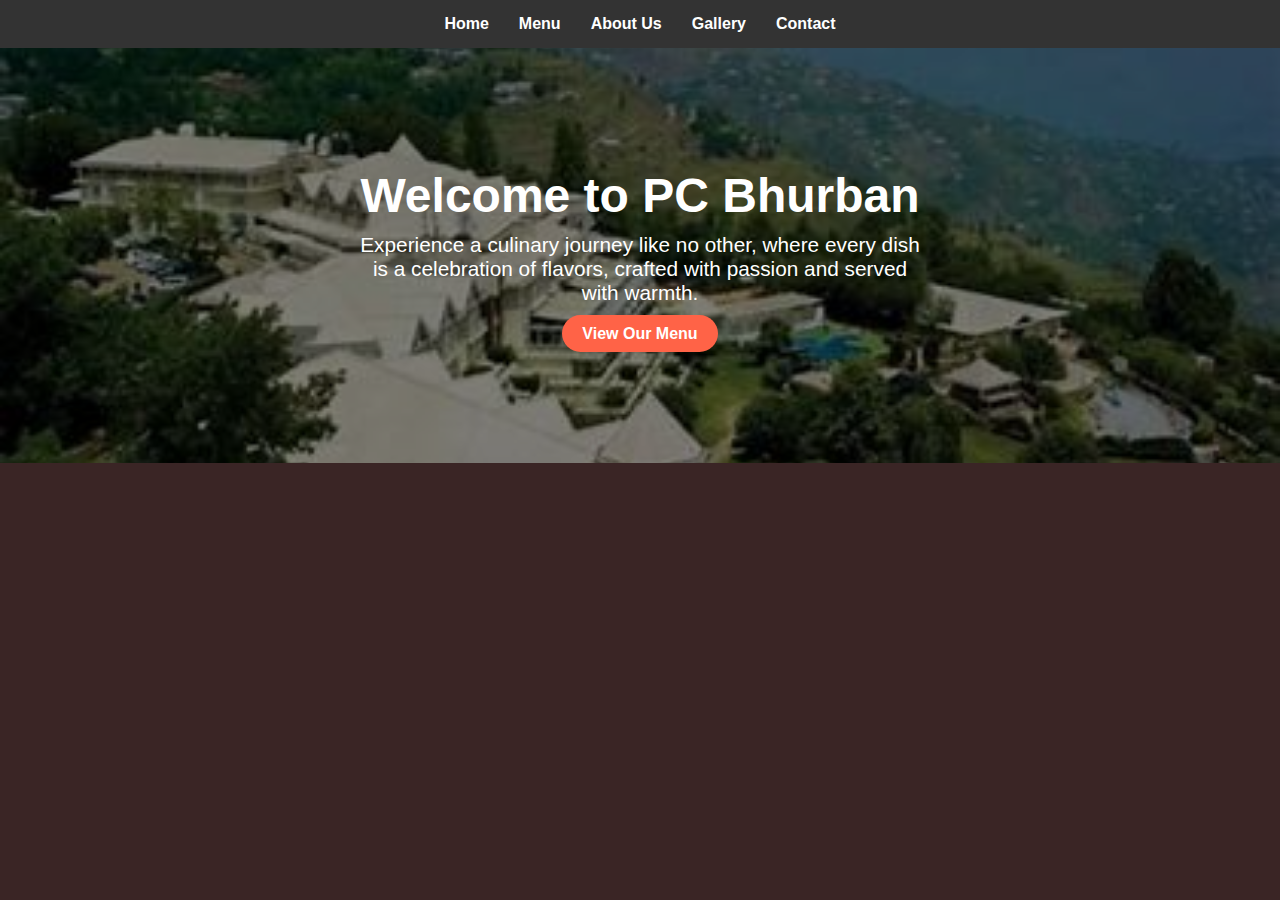
<file: index.html>
<!DOCTYPE html>
<html lang="en">
<head>
    <meta charset="UTF-8">
    <meta name="viewport" content="width=device-width, initial-scale=1.0">
    <title>PC Bhurban Restaurant</title>
    <link rel="stylesheet" href="styles.css">
</head>
<body>
    <header>
        <nav class="navbar">
            <a href="index.html">Home</a>
            <a href="menu.html">Menu</a>
            <a href="about.html">About Us</a>
            <a href="gallery.html">Gallery</a>
            <a href="contact.html">Contact</a>
        </nav>
    </header>

    <section class="hero">
        <div class="hero-content">
            <h1>Welcome to PC Bhurban</h1>
            <p>Experience a culinary journey like no other, where every dish is a celebration of flavors, crafted with passion and served with warmth.</p>
            <a href="menu.html" class="cta-button">View Our Menu</a>
        </div>
    </section>
</body>
</html>
</file>
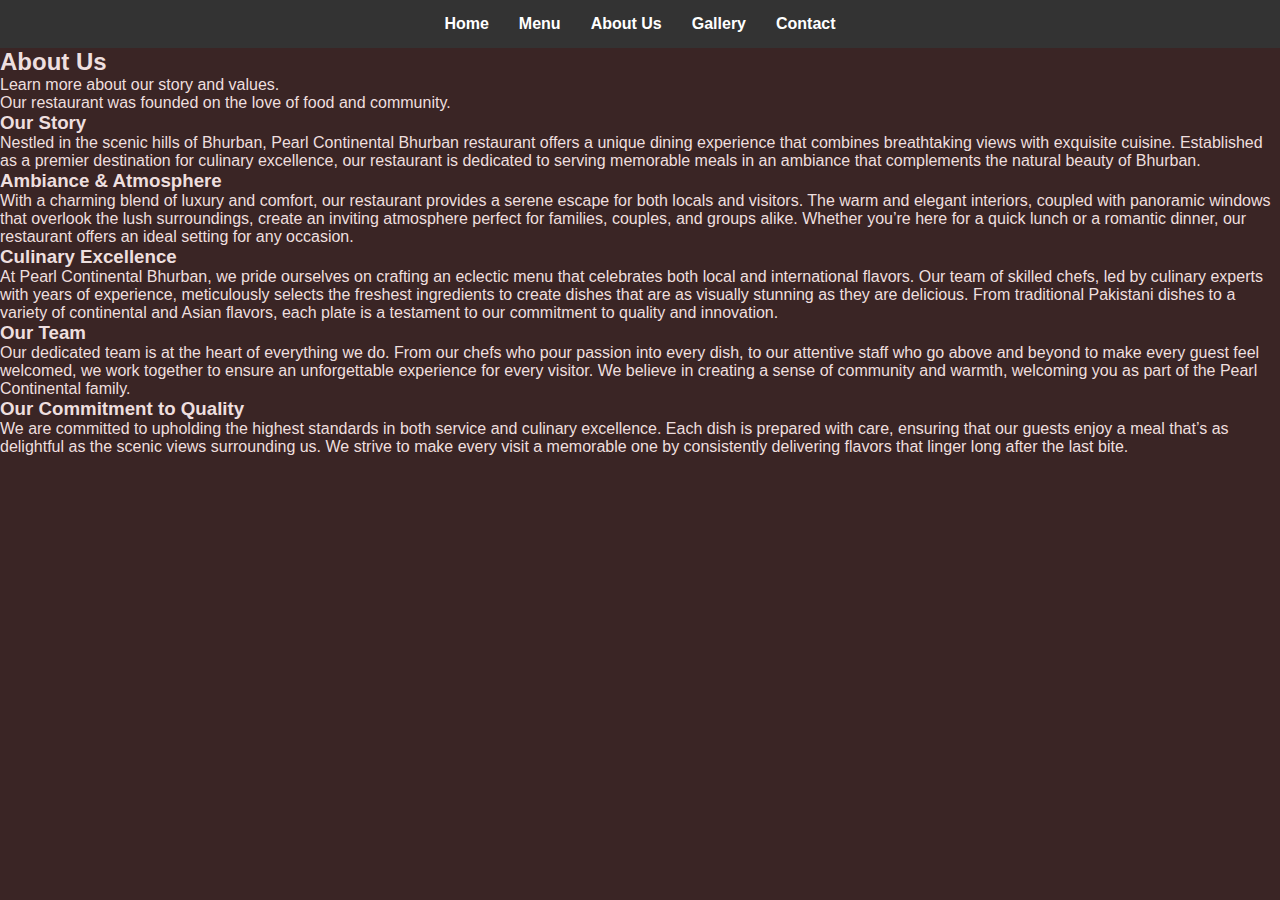
<file: about.html>
<!DOCTYPE html>
<html lang="en">
<head>
    <meta charset="UTF-8">
    <meta name="viewport" content="width=device-width, initial-scale=1.0">
    <title>About Us</title>
    <link rel="stylesheet" href="styles.css">
</head>
<body>
    <header>
        <nav class="navbar">
            <a href="index.html">Home</a>
            <a href="menu.html">Menu</a>
            <a href="about.html">About Us</a>
            <a href="gallery.html">Gallery</a>
            <a href="contact.html">Contact</a>
        </nav>
    </header>

    <section class="about-section">
        <h2>About Us</h2>
        <p>Learn more about our story and values.</p>
        <p>Our restaurant was founded on the love of food and community.</p>

        <h3>Our Story</h3>
        <p>
            Nestled in the scenic hills of Bhurban, Pearl Continental Bhurban restaurant offers a unique dining experience 
            that combines breathtaking views with exquisite cuisine. Established as a premier destination for culinary excellence, 
            our restaurant is dedicated to serving memorable meals in an ambiance that complements the natural beauty of Bhurban.
        </p>

        <h3>Ambiance & Atmosphere</h3>
        <p>
            With a charming blend of luxury and comfort, our restaurant provides a serene escape for both locals and visitors. 
            The warm and elegant interiors, coupled with panoramic windows that overlook the lush surroundings, create an inviting 
            atmosphere perfect for families, couples, and groups alike. Whether you’re here for a quick lunch or a romantic dinner, 
            our restaurant offers an ideal setting for any occasion.
        </p>

        <h3>Culinary Excellence</h3>
        <p>
            At Pearl Continental Bhurban, we pride ourselves on crafting an eclectic menu that celebrates both local and international 
            flavors. Our team of skilled chefs, led by culinary experts with years of experience, meticulously selects the freshest ingredients 
            to create dishes that are as visually stunning as they are delicious. From traditional Pakistani dishes to a variety of 
            continental and Asian flavors, each plate is a testament to our commitment to quality and innovation.
        </p>

        <h3>Our Team</h3>
        <p>
            Our dedicated team is at the heart of everything we do. From our chefs who pour passion into every dish, to our attentive 
            staff who go above and beyond to make every guest feel welcomed, we work together to ensure an unforgettable experience 
            for every visitor. We believe in creating a sense of community and warmth, welcoming you as part of the Pearl Continental family.
        </p>

        <h3>Our Commitment to Quality</h3>
        <p>
            We are committed to upholding the highest standards in both service and culinary excellence. Each dish is prepared 
            with care, ensuring that our guests enjoy a meal that’s as delightful as the scenic views surrounding us. We strive 
            to make every visit a memorable one by consistently delivering flavors that linger long after the last bite.
        </p>
    </section>
</body>
</html>
</file>
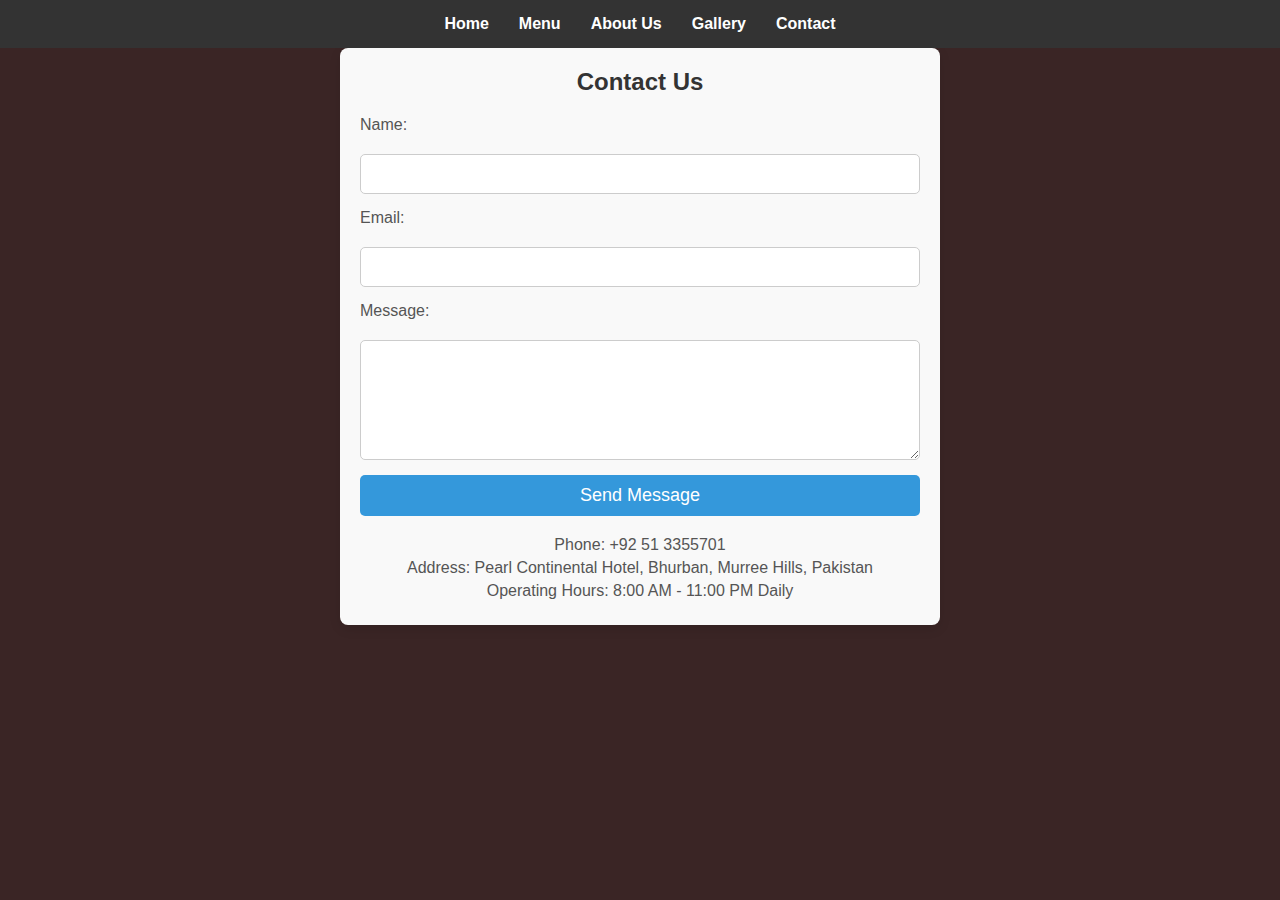
<file: contact.html>
<!DOCTYPE html>
<html lang="en">
<head>
    <meta charset="UTF-8">
    <meta name="viewport" content="width=device-width, initial-scale=1.0">
    <title>Contact Us</title>
    <link rel="stylesheet" href="styles.css">
</head>
<body>
    <header>
        <nav class="navbar">
            <a href="index.html">Home</a>
            <a href="menu.html">Menu</a>
            <a href="about.html">About Us</a>
            <a href="gallery.html">Gallery</a>
            <a href="contact.html">Contact</a>
        </nav>
    </header>

    <section class="contact-section">
        <h2>Contact Us</h2>
        <form action="#">
            <label for="name">Name:</label>
            <input type="text" id="name" name="name" required>

            <label for="email">Email:</label>
            <input type="email" id="email" name="email" required>

            <label for="message">Message:</label>
            <textarea id="message" name="message" required></textarea>

            <button type="submit">Send Message</button>
        </form>

        <div class="contact-info">
            <p>Phone: +92 51 3355701</p>
            <p>Address: Pearl Continental Hotel, Bhurban, Murree Hills, Pakistan</p>
            <p>Operating Hours: 8:00 AM - 11:00 PM Daily</p>
        </div>
    </section>
</body>
</html>
</file>
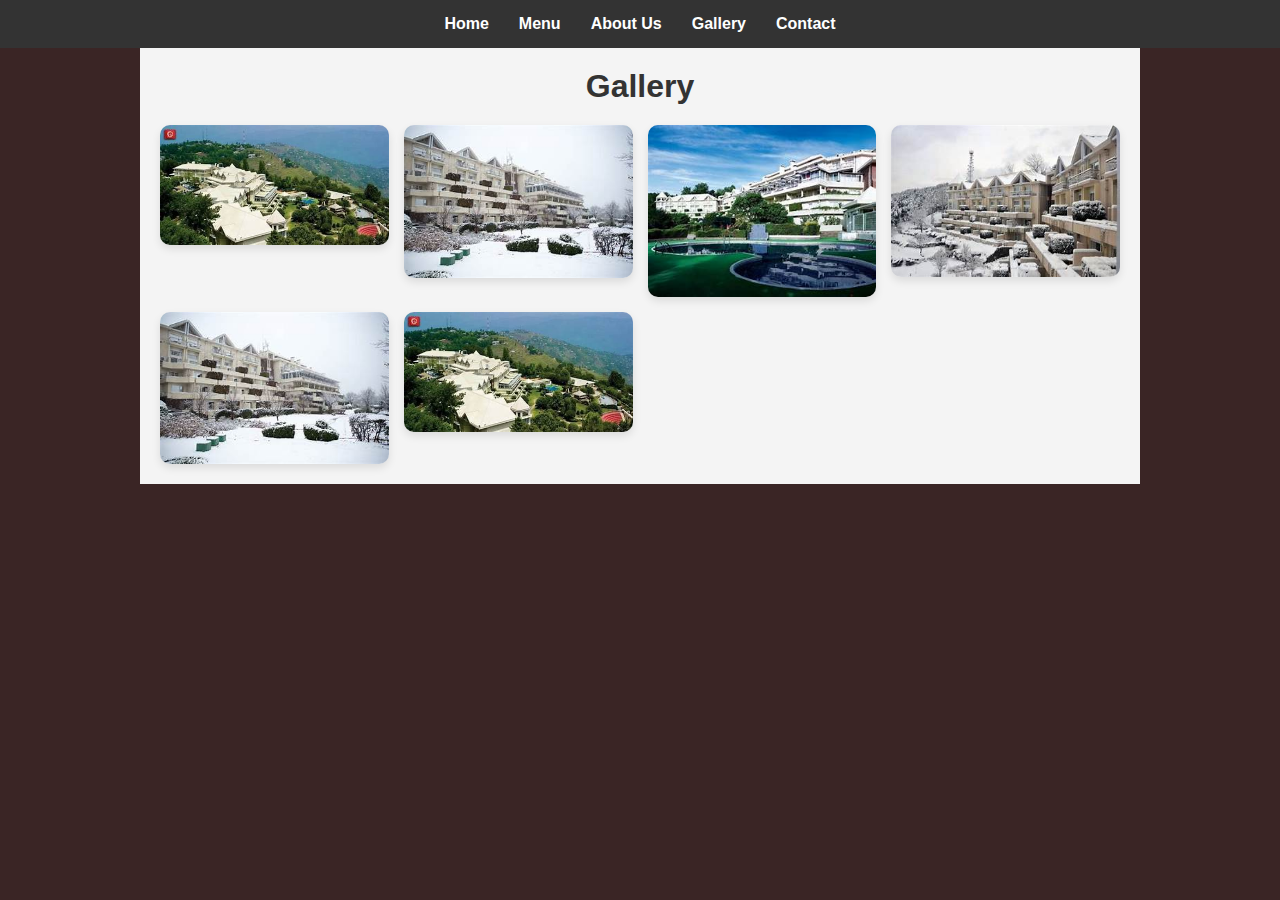
<file: gallery.html>
<!DOCTYPE html>
<html lang="en">
<head>
    <meta charset="UTF-8">
    <meta name="viewport" content="width=device-width, initial-scale=1.0">
    <title>Gallery</title>
    <link rel="stylesheet" href="styles.css">
</head>
<body>
    <header>
        <nav class="navbar">
            <a href="index.html">Home</a>
            <a href="menu.html">Menu</a>
            <a href="about.html">About Us</a>
            <a href="gallery.html">Gallery</a>
            <a href="contact.html">Contact</a>
        </nav>
    </header>

    <section class="gallery-section">
        <h2>Gallery</h2>
        <div class="gallery-grid">
            <img src="res1.jpg" alt="Dish 1">
            <img src="res2.jpg" alt="Dish 2">
            <img src="res3.jpg" alt="Dish 3">
            <img src="res4.jpg" alt="Dish 4">
            <img src="res2.jpg" alt="Dish 5">
            <img src="res1.jpg" alt="Dish 6">
        </div>
    </section>
</body>
</html>
</file>
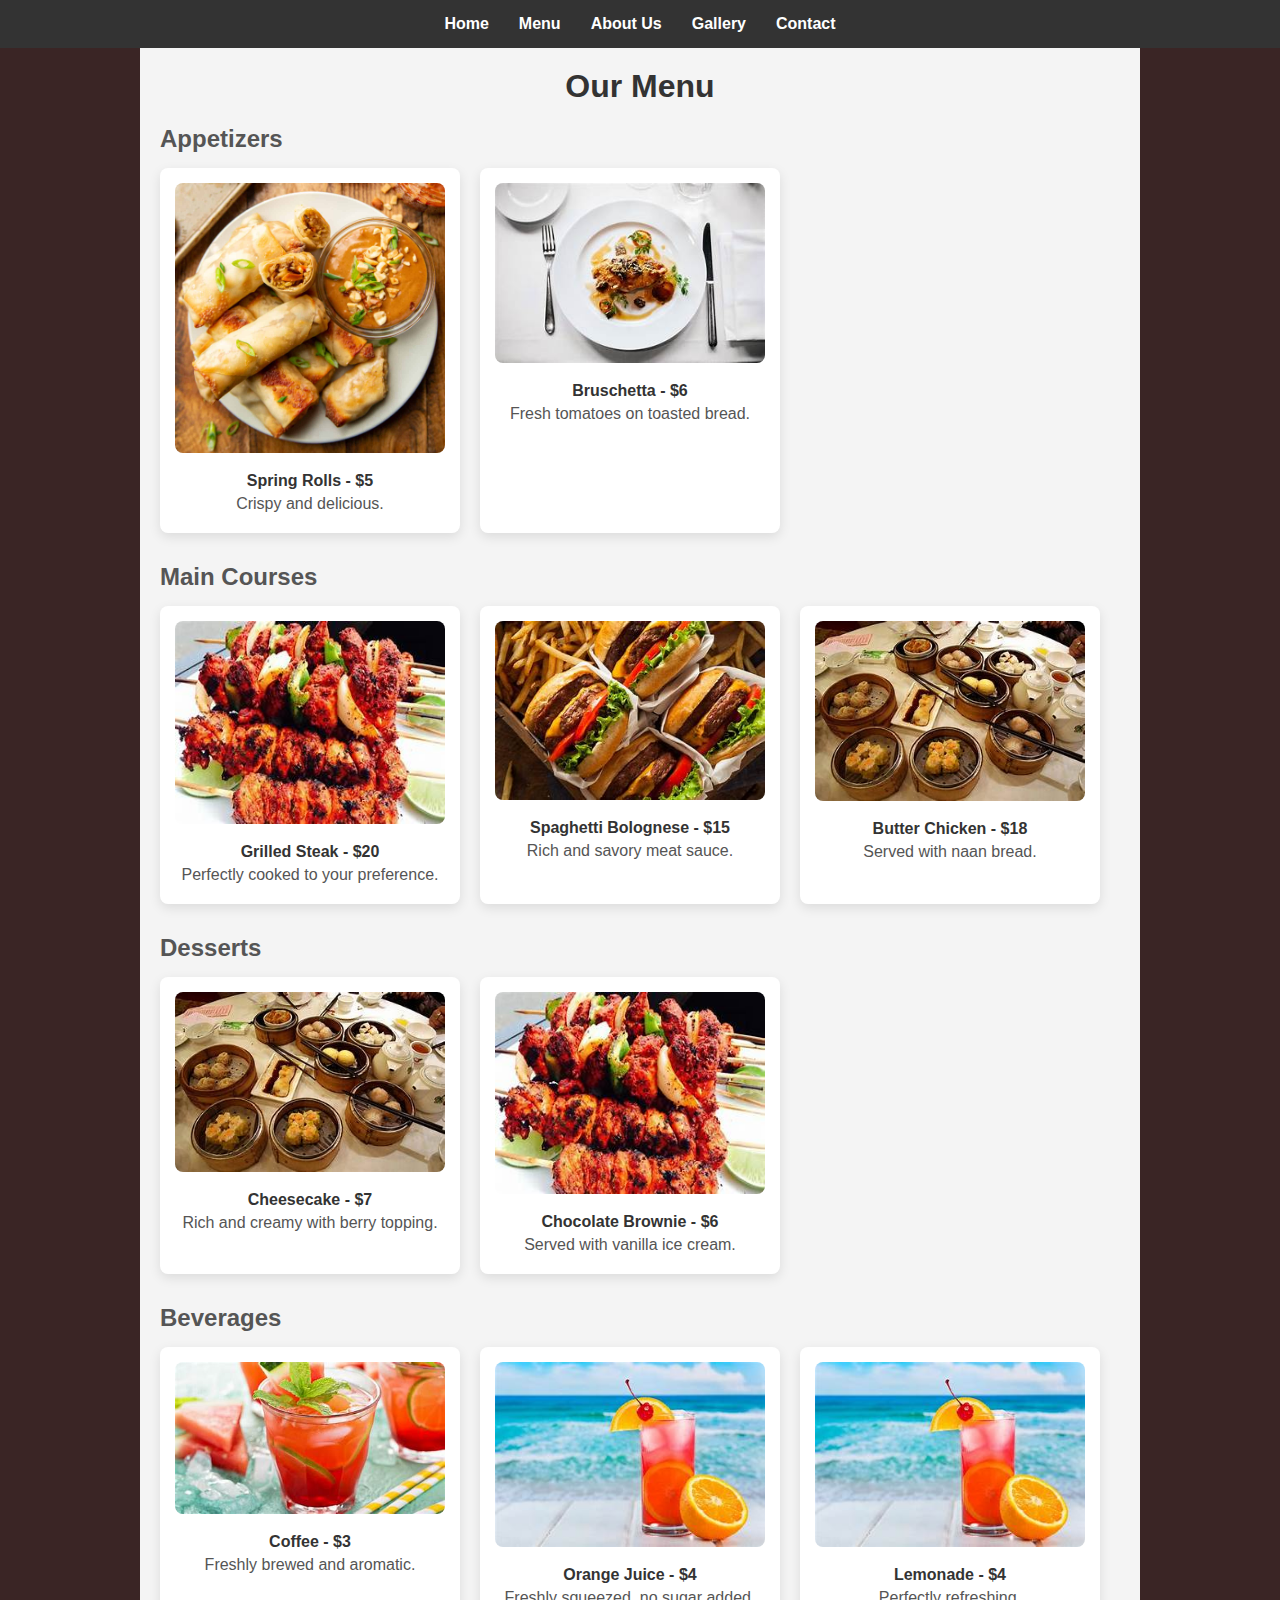
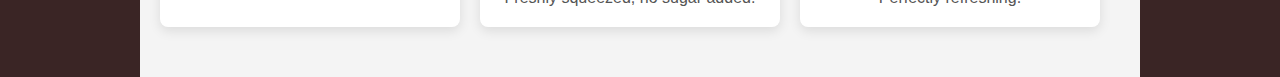
<file: menu.html>
<!DOCTYPE html>
<html lang="en">
<head>
    <meta charset="UTF-8">
    <meta name="viewport" content="width=device-width, initial-scale=1.0">
    <title>Menu</title>
    <link rel="stylesheet" href="styles.css">
</head>
<body>
    <header>
        <nav class="navbar">
            <a href="index.html">Home</a>
            <a href="menu.html">Menu</a>
            <a href="about.html">About Us</a>
            <a href="gallery.html">Gallery</a>
            <a href="contact.html">Contact</a>
        </nav>
    </header>

    <section class="menu-section">
        <h2>Our Menu</h2>
        
        <div class="menu-category">
            <h3>Appetizers</h3>
            <div class="menu-items">
                <div class="menu-item">
                    <img src="rolls.jpg" alt="Spring Rolls">
                    <p>Spring Rolls - $5</p>
                    <p>Crispy and delicious.</p>
                </div>
                <div class="menu-item">
                    <img src="item 2.jpg" alt="Bruschetta">
                    <p>Bruschetta - $6</p>
                    <p>Fresh tomatoes on toasted bread.</p>
                </div>
            </div>
        </div>

        <div class="menu-category">
            <h3>Main Courses</h3>
            <div class="menu-items">
                <div class="menu-item">
                    <img src="item 4.jpg" alt="Grilled Steak">
                    <p>Grilled Steak - $20</p>
                    <p>Perfectly cooked to your preference.</p>
                </div>
                <div class="menu-item">
                    <img src="item 3.jpg" alt="Spaghetti Bolognese">
                    <p>Spaghetti Bolognese - $15</p>
                    <p>Rich and savory meat sauce.</p>
                </div>
                <div class="menu-item">
                    <img src="item 5.jpg" alt="Butter Chicken">
                    <p>Butter Chicken - $18</p>
                    <p>Served with naan bread.</p>
                </div>
            </div>
        </div>

        <div class="menu-category">
            <h3>Desserts</h3>
            <div class="menu-items">
                <div class="menu-item">
                    <img src="item 5.jpg" alt="Cheesecake">
                    <p>Cheesecake - $7</p>
                    <p>Rich and creamy with berry topping.</p>
                </div>
                <div class="menu-item">
                    <img src="item 4.jpg" alt="Chocolate Brownie">
                    <p>Chocolate Brownie - $6</p>
                    <p>Served with vanilla ice cream.</p>
                </div>
            </div>
        </div>

        <div class="menu-category">
            <h3>Beverages</h3>
            <div class="menu-items">
                <div class="menu-item">
                    <img src="drink 2.jpg" alt="Coffee">
                    <p>Coffee - $3</p>
                    <p>Freshly brewed and aromatic.</p>
                </div>
                <div class="menu-item">
                    <img src="drink 1.jpg" alt="Orange Juice">
                    <p>Orange Juice - $4</p>
                    <p>Freshly squeezed, no sugar added.</p>
                </div>
                <div class="menu-item">
                    <img src="drink 1.jpg" alt="Lemonade">
                    <p>Lemonade - $4</p>
                    <p>Perfectly refreshing.</p>
                </div>
            </div>
        </div>
    </section>
</body>
</html>
</file>
<file: styles.css>
/* Reset and General Styles */
* {
    margin: 0;
    padding: 0;
    box-sizing: border-box;
}

body {
    font-family: Arial, sans-serif;
    color: #eedfdf;
    background-color: #3a2525;
    margin: 0;
    padding: 0;
}

/* Navbar Styles */
header .navbar {
    display: flex;
    justify-content: center;
    background-color: #333;
    color: white;
    padding: 15px;
    position: sticky;
    top: 0;
    z-index: 1000;
}

header .navbar a {
    color: white;
    margin: 0 15px;
    text-decoration: none;
    font-weight: bold;
    transition: color 0.3s ease;
}

header .navbar a:hover {
    text-decoration: underline;
    color: #ffb700;
}

/* Hero Section Styles */
.hero {
    display: flex;
    align-items: center;
    justify-content: center;
    text-align: center;
    color: white;
    background-image: url('res1.jpg'); 
    background-size: cover;
    background-position: center;
    padding: 100px 20px;
    position: relative;
}

.hero::before {
    content: "";
    position: absolute;
    top: 0;
    left: 0;
    width: 100%;
    height: 100%;
    background: rgba(0, 0, 0, 0.5);
}

.hero-content {
    position: relative;
    z-index: 1;
    max-width: 600px;
    padding: 20px;
}

.hero h1 {
    font-size: 3em;
    margin-bottom: 10px;
}

.hero p {
    font-size: 1.3em;
    margin-bottom: 20px;
}

.cta-button {
    padding: 10px 20px;
    color: white;
    background-color: #ff6347;
    text-decoration: none;
    border-radius: 25px;
    font-weight: bold;
    transition: background-color 0.3s ease;
}

.cta-button:hover {
    background-color: #e6a500;
}

/* Menu Section Styles */
.menu-section {
    max-width: 1000px;
    margin: 0 auto;
    padding: 20px;
    background-color: #f4f4f4;
}

.menu-section h2 {
    text-align: center;
    color: #333;
    font-size: 2em;
    margin-bottom: 20px;
}

.menu-category {
    margin-bottom: 30px;
}

.menu-category h3 {
    color: #555;
    font-size: 1.5em;
    margin-bottom: 15px;
}

.menu-items {
    display: flex;
    flex-wrap: wrap;
    gap: 20px;
}

.menu-item {
    background-color: #fff;
    border-radius: 8px;
    box-shadow: 0px 4px 12px rgba(0, 0, 0, 0.1);
    padding: 15px;
    width: calc(33.333% - 20px);
    text-align: center;
    transition: transform 0.3s;
}

.menu-item:hover {
    transform: scale(1.05);
}

.menu-item img {
    width: 100%;
    height: auto;
    border-radius: 8px;
    margin-bottom: 10px;
}

.menu-item p {
    margin: 5px 0;
    color: #555;
}

.menu-item p:first-of-type {
    font-weight: bold;
    color: #333;
}

/* Gallery Section Styles */
.gallery-section {
    max-width: 1000px;
    margin: 0 auto;
    padding: 20px;
    text-align: center;
    background-color: #f4f4f4;
}

.gallery-section h2 {
    color: #333;
    font-size: 2em;
    margin-bottom: 20px;
}

.gallery-grid {
    display: grid;
    grid-template-columns: repeat(auto-fit, minmax(200px, 1fr));
    gap: 15px;
}

.gallery-grid img {
    width: 100%;
    height: auto;
    border-radius: 10px;
    box-shadow: 0px 4px 8px rgba(0, 0, 0, 0.1);
    transition: transform 0.3s ease, box-shadow 0.3s ease;
}

.gallery-grid img:hover {
    transform: scale(1.05);
    box-shadow: 0px 8px 16px rgba(0, 0, 0, 0.2);
}

/* Contact Section Styling */
.contact-section {
    max-width: 600px;
    margin: 0 auto;
    padding: 20px;
    background-color: #f9f9f9;
    border-radius: 8px;
    box-shadow: 0px 4px 12px rgba(0, 0, 0, 0.1);
}

.contact-section h2 {
    text-align: center;
    color: #333;
    margin-bottom: 20px;
}

.contact-section form {
    display: flex;
    flex-direction: column;
    gap: 15px;
}

.contact-section label {
    font-size: 16px;
    color: #555;
    margin-bottom: 5px;
}

.contact-section input[type="text"],
.contact-section input[type="email"],
.contact-section textarea {
    width: 100%;
    padding: 10px;
    font-size: 16px;
    color: #333;
    border: 1px solid #ccc;
    border-radius: 5px;
    outline: none;
    transition: border-color 0.3s ease;
}

.contact-section input[type="text"]:focus,
.contact-section input[type="email"]:focus,
.contact-section textarea:focus {
    border-color: #3498db;
}

.contact-section textarea {
    height: 120px;
    resize: vertical;
}

.contact-section button {
    padding: 10px 20px;
    font-size: 18px;
    color: #fff;
    background-color: #3498db;
    border: none;
    border-radius: 5px;
    cursor: pointer;
    transition: background-color 0.3s ease;
}

.contact-section button:hover {
    background-color: #2980b9;
}

.contact-info {
    margin-top: 20px;
    text-align: center;
    font-size: 16px;
    color: #555;
}

.contact-info p {
    margin: 5px 0;
}
</file>
